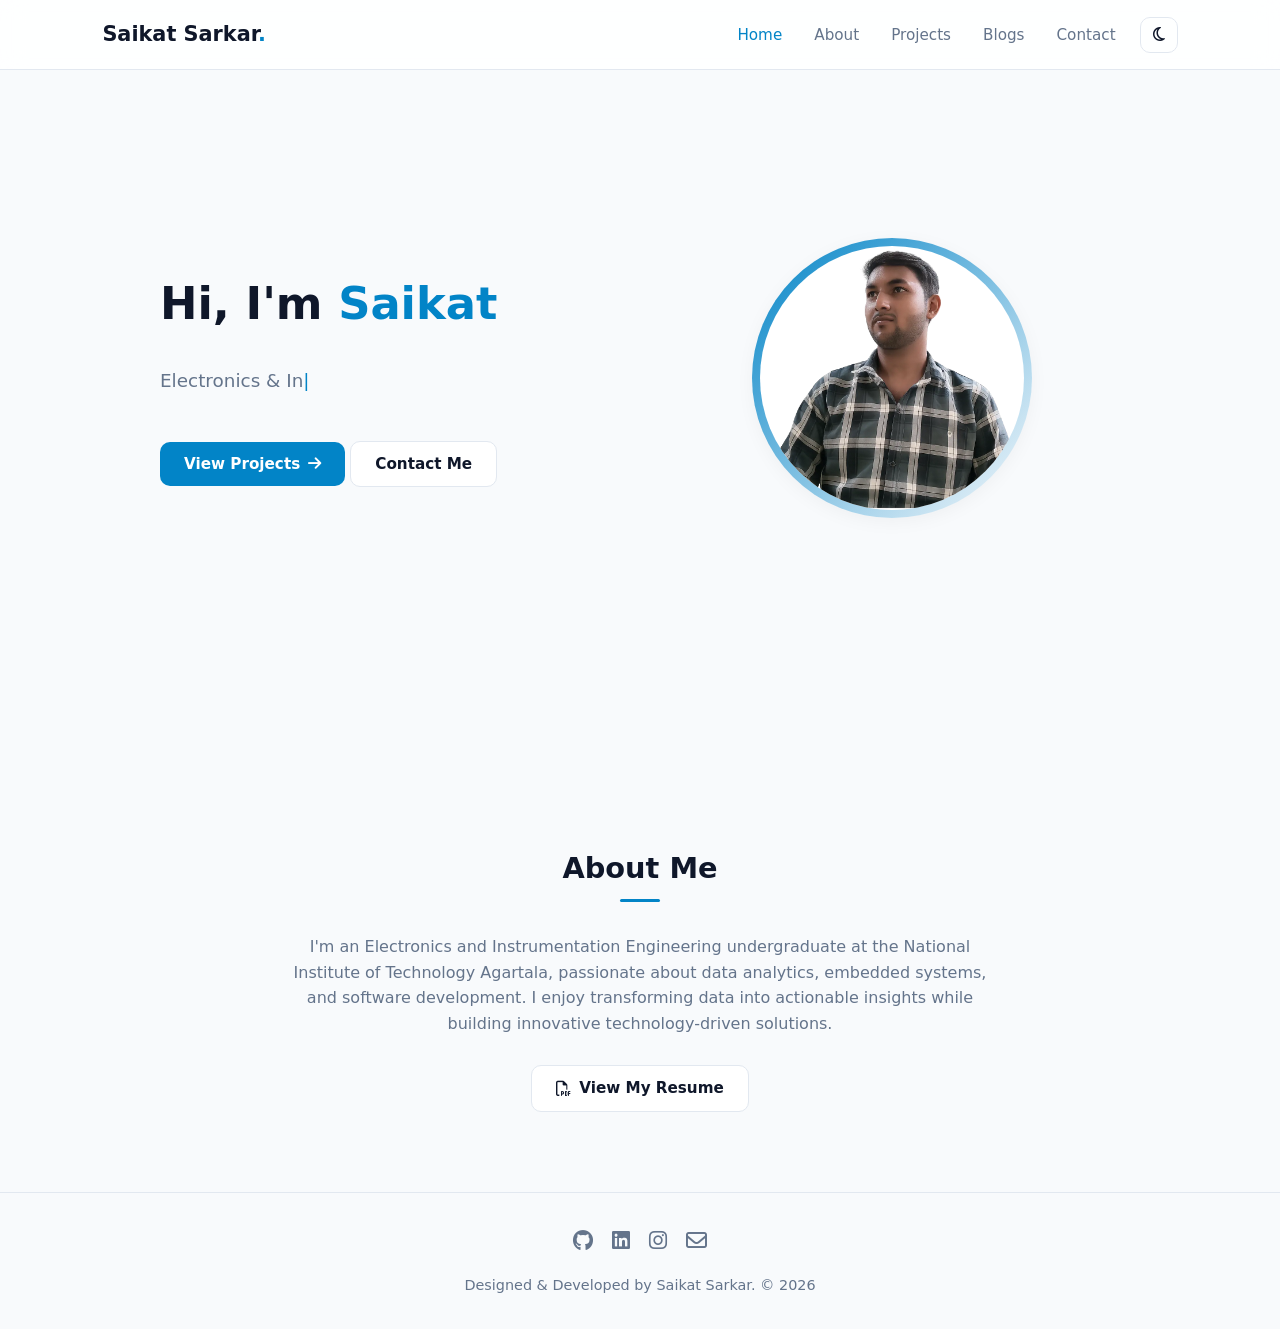
<file: index.html>
<!DOCTYPE html>
<html lang="en">

<head>
    <meta charset="UTF-8">
    <meta name="viewport" content="width=device-width, initial-scale=1.0">
    <title>Saikat Sarkar | Home</title>
    <link rel="stylesheet" href="css/style.css">
    <link rel="stylesheet" href="css/responsive.css">
    <link rel="stylesheet" href="https://cdnjs.cloudflare.com/ajax/libs/font-awesome/6.4.0/css/all.min.css">
    <!-- Favicon -->
    <link rel="icon" type="image/x-icon" href="assets/images/favicon.ico">
    <link rel="icon" type="image/png" sizes="32x32" href="assets/images/favicon-32x32.png">
    <link rel="apple-touch-icon" sizes="180x180" href="assets/images/apple-touch-icon.png">
    <link rel="manifest" href="assets/images/site.webmanifest">

</head>

<body>

    <header class="navbar">
        <div class="logo">
            <a href="index.html">Saikat Sarkar</a><span>.</span></a>
        </div>
        <div class="nav-right">
            <nav class="nav-menu" id="nav-menu">
                <ul>
                    <li><a href="index.html" class="active">Home</a></li>
                    <li><a href="about.html">About</a></li>
                    <li><a href="projects.html">Projects</a></li>
                    <li><a href="blog.html">Blogs</a></li>
                    <li><a href="contact.html">Contact</a></li>
                </ul>
            </nav>

            <button class="theme-btn" id="theme-toggle" aria-label="Toggle Theme">
                <i class="fa-regular fa-moon"></i>
            </button>

            <div class="hamburger" id="hamburger" aria-label="Toggle Navigation Menu">
                <i class="fa-solid fa-bars"></i>
            </div>
        </div>
    </header>

    <main>
        <!-- Hero Section -->
        <section id="hero" class="hero">
            <div class="hero-container">
                <div class="hero-content">
                    <h1>Hi, I'm <span class="highlight">Saikat</span></h1>
                    <p class="tagline"><span id="typewriter"></span><span class="cursor">|</span></p>
                    <div class="cta-buttons">
                        <a href="projects.html" class="btn btn-primary">View Projects <i
                                class="fa-solid fa-arrow-right"></i></a>
                        <a href="contact.html" class="btn btn-secondary">Contact Me</a>
                    </div>
                </div>

                <!-- Portrait Frame -->
                <div class="hero-image">
                    <div class="img-wrapper">
                        <!-- Replace with path to your portrait photo -->
                        <img src="assets/images/potrait2.webp" alt="Saikat Sarkar Portrait">
                    </div>
                </div>
            </div>
        </section>

        <!-- About Section -->
        <section id="about" class="about" style="text-align: center;">
            <h2>About Me</h2>
            <p style="color: var(--text-secondary); max-width: 700px; margin: 0 auto 1.8rem auto;">
                I'm an Electronics and Instrumentation Engineering undergraduate at the National Institute of Technology
                Agartala, passionate about data analytics, embedded systems, and software development. I enjoy
                transforming data into actionable insights while building innovative technology-driven solutions. </p>

            <!-- View My Resume Button -->
            <a href="assets/Saikat.pdf?v=2" class="btn btn-secondary" target="_blank">
                <i class="fa-regular fa-file-pdf"></i> View My Resume
            </a>
        </section>


    </main>

    <footer>
        <div class="social-links"
            style="font-size: 1.3rem; margin-bottom: 1rem; display: flex; gap: 1.2rem; justify-content: center;">
            <a href="https://github.com/Saikat1853" target="_blank" aria-label="GitHub"><i
                    class="fab fa-github"></i></a>
            <a href="https://www.linkedin.com/in/saikat-sarkar1853/" target="_blank" aria-label="LinkedIn"><i
                    class="fab fa-linkedin"></i></a>
            <a href="https://www.instagram.com/saikat_sarkar_24/" target="_blank" aria-label="Instagram"><i
                    class="fab fa-instagram"></i></a>
            <a href="mailto:saikatsarkar1853@gmail.com" aria-label="Email"><i class="fa-regular fa-envelope"></i></a>
        </div>
        <p>Designed & Developed by Saikat Sarkar. &copy; <span id="year"></span> </p>
    </footer>
    <script src="js/main.js"></script>
</body>

</html>
</file>
<file: css/style.css>
/* ==========================================================================
   1. VARIABLES & DESIGN SYSTEM (Minimalist Light & Light Blue Default)
   ========================================================================== */
:root {
    /* Default Theme: Light & Minimalist */
    --bg-primary: #f8fafc;
    /* Off-white canvas */
    --bg-secondary: #ffffff;
    /* Pure white cards/containers */
    --bg-nav: rgba(255, 255, 255, 0.85);

    --text-primary: #0f172a;
    /* Deep slate for high contrast */
    --text-secondary: #64748b;
    /* Subtile muted gray */

    --accent: #0284c7;
    /* Ocean / Light Blue highlight */
    --accent-light: #e0f2fe;
    /* Soft blue badge fill */
    --accent-hover: #0369a1;
    /* Darker blue hover */

    --border-color: #e2e8f0;
    /* Subtle border */
    --shadow: 0 4px 20px -2px rgba(0, 0, 0, 0.05);

    --font-main: system-ui, -apple-system, BlinkMacSystemFont, 'Segoe UI', Roboto, sans-serif;
    --max-width: 1000px;
    --header-height: 70px;
    --radius: 10px;
    --transition: all 0.25s ease-in-out;
}

/* Dark Theme Overrides */
[data-theme="dark"] {
    --bg-primary: #0f172a;
    --bg-secondary: #1e293b;
    --bg-nav: rgba(15, 23, 42, 0.85);

    --text-primary: #f8fafc;
    --text-secondary: #94a3b8;

    --accent: #38bdf8;
    --accent-light: rgba(56, 189, 248, 0.15);
    --accent-hover: #0284c7;

    --border-color: #334155;
    --shadow: 0 4px 20px -2px rgba(0, 0, 0, 0.3);
}

/* ==========================================================================
   2. RESET & BASE STYLES
   ========================================================================== */
* {
    margin: 0;
    padding: 0;
    box-sizing: border-box;
}

html {
    scroll-behavior: smooth;
}

body {
    background-color: var(--bg-primary);
    color: var(--text-primary);
    font-family: var(--font-main);
    line-height: 1.6;
    transition: background-color 0.3s ease, color 0.3s ease;
}

a {
    color: inherit;
    text-decoration: none;
    transition: var(--transition);
}

ul {
    list-style: none;
}

section {
    padding: 80px 20px;
    max-width: var(--max-width);
    margin: 0 auto;
}

h2 {
    font-size: 1.8rem;
    margin-bottom: 2rem;
    color: var(--text-primary);
    text-align: center;
    position: relative;
}

h2::after {
    content: '';
    display: block;
    width: 40px;
    height: 3px;
    background-color: var(--accent);
    margin: 8px auto 0;
    border-radius: 2px;
}

/* ==========================================================================
   3. NAVBAR & CONTROLS
   ========================================================================== */
.navbar {
    position: fixed;
    top: 0;
    left: 0;
    width: 100%;
    height: var(--header-height);
    background-color: var(--bg-nav);
    backdrop-filter: blur(12px);
    border-bottom: 1px solid var(--border-color);
    display: flex;
    justify-content: space-between;
    align-items: center;
    padding: 0 8%;
    z-index: 1000;
}

.logo a {
    font-size: 1.3rem;
    font-weight: 700;
}

.logo span {
    color: var(--accent);
    font-weight: 700;
    font-size: 1.3rem;
}

.nav-right {
    display: flex;
    align-items: center;
    gap: 1.5rem;
}

.nav-menu ul {
    display: flex;
    gap: 2rem;
}

.nav-menu a {
    font-size: 0.95rem;
    font-weight: 500;
    color: var(--text-secondary);
}

.nav-menu a:hover,
.nav-menu a.active {
    color: var(--accent);
}

/* Theme Toggle Button */
.theme-btn {
    background: none;
    border: 1px solid var(--border-color);
    color: var(--text-primary);
    padding: 8px 12px;
    border-radius: var(--radius);
    cursor: pointer;
    font-size: 1rem;
    transition: var(--transition);
}

.theme-btn:hover {
    border-color: var(--accent);
    color: var(--accent);
}

/* Hamburger Icon */
.hamburger {
    display: none;
    font-size: 1.3rem;
    cursor: pointer;
    color: var(--text-primary);
}

/* ==========================================================================
   4. HERO SECTION
   ========================================================================== */
/* Hero Layout & Portrait Styles */
.hero-container {
    display: flex;
    align-items: center;
    justify-content: space-between;
    gap: 3rem;
    width: 100%;
}

.hero-content {
    text-align: left;
    flex: 1;
}

.hero-image {
    flex: 1;
    display: flex;
    justify-content: center;
}

.img-wrapper {
    position: relative;
    width: 280px;
    height: 280px;
    border-radius: 50%;
    padding: 8px;
    background: linear-gradient(135deg, var(--accent), transparent);
    box-shadow: var(--shadow);
}

.img-wrapper img {
    width: 100%;
    height: 100%;
    object-fit: cover;
    border-radius: 50%;
    background-color: var(--bg-secondary);
}

/* Mobile responsive layout adjustment */
@media (max-width: 768px) {
    .hero-container {
        flex-direction: column-reverse;
        text-align: center;
    }

    .hero-content {
        text-align: center;
        flex: 1;
    }

    .img-wrapper {
        width: 200px;
        height: 200px;
    }
}

.hero {
    min-height: 85vh;
    display: flex;
    align-items: center;
    justify-content: center;
    text-align: center;
    padding-top: var(--header-height);
}

.hero h1 {
    font-size: 2.8rem;
    margin-bottom: 0.8rem;
    font-weight: 800;
}

.highlight {
    color: var(--accent);
}

.tagline {
    font-size: 1.15rem;
    color: var(--text-secondary);
    margin-bottom: 2rem;
}

.cta-buttons {
    /* display: flex; */
    gap: 1rem;
    justify-content: center;
}

.btn {
    padding: 10px 24px;
    border-radius: var(--radius);
    font-weight: 600;
    font-size: 0.95rem;
    cursor: pointer;
    display: inline-flex;
    align-items: center;
    gap: 8px;
}

.btn-primary {
    background-color: var(--accent);
    color: #ffffff;
}

.btn-primary:hover {
    background-color: var(--accent-hover);
}

.btn-secondary {
    border: 1px solid var(--border-color);
    background-color: var(--bg-secondary);
    color: var(--text-primary);
}

.btn-secondary:hover {
    border-color: var(--accent);
    color: var(--accent);
}

/* ==========================================================================
   5. GRID & CARDS (Projects & Skills)
   ========================================================================== */
   /* Projects Grid - 2x2 Layout */
.projects-grid {
    display: grid;
    grid-template-columns: repeat(2, 1fr);
    gap: 1.8rem;
    max-width: var(--max-width);
    margin: 0 auto;
}

/* Responsive Fallback for Mobile Devices */
@media (max-width: 768px) {
    .projects-grid {
        grid-template-columns: 1fr;
    }
}

.skills-grid {
    display: grid;
    grid-template-columns: repeat(auto-fit, minmax(300px, 1fr));
    gap: 1.8rem;
}

.project-card {
    background-color: var(--bg-secondary);
    border: 1px solid var(--border-color);
    border-radius: var(--radius);
    padding: 1.5rem;
    box-shadow: var(--shadow);
    transition: var(--transition);
    display: flex;
    flex-direction: column;
    justify-content: space-between;
}

.project-card:hover {
    transform: translateY(-4px);
    border-color: var(--accent);
}

.project-card h3 {
    font-size: 1.2rem;
    margin-bottom: 0.5rem;
}

.project-card p {
    color: var(--text-secondary);
    font-size: 0.95rem;
    margin-bottom: 1.2rem;
}

.tag-list {
    display: flex;
    flex-wrap: wrap;
    gap: 0.5rem;
    margin-bottom: 1.2rem;
}

.tag {
    background-color: var(--accent-light);
    color: var(--accent);
    font-size: 0.8rem;
    font-weight: 600;
    padding: 4px 10px;
    border-radius: 20px;
}

.project-links {
    display: flex;
    gap: 1rem;
}

.project-links a {
    font-size: 0.9rem;
    font-weight: 600;
    color: var(--accent);
}

/* ==========================================================================
   6. CONTACT & FOOTER
   ========================================================================== */
.contact form {
    max-width: 550px;
    margin: 0 auto;
    display: flex;
    flex-direction: column;
    gap: 1rem;
}

.form-group input,
.form-group textarea {
    margin: 3px;
    width: 100%;
    padding: 12px;
    background-color: var(--bg-secondary);
    border: 1px solid #9c9cb6;
    border-radius: var(--radius);
    color: var(--text-primary);
    font-family: inherit;
}

.form-group input:focus,
.form-group textarea:focus {
    outline: 2px solid var(--accent);
}

/* Styling for the Send Message button in contact.html */
#contact-form button[type="submit"] {
    width: inherit;
    /* Prevents full-width stretch */
    margin: 0 auto;
    /* Centers the button relative to the form */
    display: inherit;
    justify-content: center;
    align-items: center;
}

.btn-submit {
    border: none;
    padding: 10px 24px;
    border-radius: 15px;
    font-weight: 600;
    font-size: 0.95rem;
    cursor: pointer;
    display: inline-flex;
    align-items: center;
    gap: 0px;
    background-color: var(--accent);
    color: #ffffff;
}

.btn-submit:hover {
    background-color: var(--accent-hover);
}

footer {
    text-align: center;
    padding: 2rem;
    border-top: 1px solid var(--border-color);
    color: var(--text-secondary);
    font-size: 0.9rem;
}

/* ==========================================================================
   7. PROJECT BLOG MODAL STYLES
   ========================================================================== */
.project-card {
    cursor: pointer;
}

.read-more-btn {
    font-size: 0.9rem;
    font-weight: 600;
    color: var(--accent);
    margin-left: auto;
    display: inline-flex;
    align-items: center;
    gap: 5px;
}

.modal {
    display: none;
    position: fixed;
    top: 0;
    left: 0;
    width: 100%;
    height: 100%;
    background-color: rgba(15, 23, 42, 0.7);
    backdrop-filter: blur(6px);
    z-index: 2000;
    justify-content: center;
    align-items: center;
    padding: 20px;
    opacity: 0;
    transition: opacity 0.3s ease;
}

.modal.show {
    display: flex;
    opacity: 1;
}

.modal-content {
    background-color: var(--bg-secondary);
    border: 1px solid var(--border-color);
    border-radius: var(--radius);
    max-width: 750px;
    width: 100%;
    max-height: 85vh;
    overflow-y: auto;
    padding: 2.5rem 2rem 2rem 2rem;
    position: relative;
    box-shadow: var(--shadow);
}

.close-modal {
    position: absolute;
    top: 15px;
    right: 20px;
    font-size: 2rem;
    background: none;
    border: none;
    color: var(--text-secondary);
    cursor: pointer;
    line-height: 1;
}

.close-modal:hover {
    color: var(--accent);
}

/* Modal Content Formatting */
.modal-article h2 {
    text-align: left;
    font-size: 1.8rem;
    margin-bottom: 0.8rem;
}

.modal-article h2::after {
    margin: 8px 0 0 0;
}

.modal-meta {
    display: flex;
    gap: 1rem;
    align-items: center;
    margin-bottom: 1.5rem;
}

.modal-article h3 {
    margin: 1.5rem 0 0.5rem 0;
    font-size: 1.2rem;
    color: var(--accent);
}

.modal-article p, .modal-article ul {
    color: var(--text-secondary);
    font-size: 0.98rem;
    line-height: 1.7;
    margin-bottom: 1rem;
}

.modal-article ul {
    padding-left: 1.2rem;
}

.modal-article li {
    margin-bottom: 0.4rem;
}

/* ==========================================================================
   8. BLOG PAGE STYLES
   ========================================================================== */
.blog-controls {
    max-width: 500px;
    margin: 0 auto 2.5rem auto;
}

.search-box {
    position: relative;
    display: flex;
    align-items: center;
}

.search-box i {
    position: absolute;
    left: 15px;
    color: var(--text-secondary);
}

.search-box input {
    width: 100%;
    padding: 12px 12px 12px 42px;
    background-color: var(--bg-secondary);
    border: 1px solid var(--border-color);
    border-radius: var(--radius);
    color: var(--text-primary);
    font-family: inherit;
}

.search-box input:focus {
    outline: 2px solid var(--accent);
}

.blog-grid {
    display: grid;
    grid-template-columns: repeat(2, 1fr); /* 2 columns per row */
    gap: 2rem;
    max-width: 1000px; /* Optional: keeps cards nicely proportioned */
    margin: 0 auto;
}

/* Maintain single column on mobile screens */
@media (max-width: 768px) {
    .blog-grid {
        grid-template-columns: 1fr;
    }
}
.blog-card {
    background-color: var(--bg-secondary);
    border: 1px solid var(--border-color);
    border-radius: var(--radius);
    padding: 1.5rem;
    box-shadow: var(--shadow);
    transition: var(--transition);
    display: flex;
    flex-direction: column;
    justify-content: space-between;
    cursor: pointer;
}

.blog-card:hover {
    transform: translateY(-4px);
    border-color: var(--accent);
}

.blog-meta {
    display: flex;
    justify-content: space-between;
    align-items: center;
    font-size: 0.85rem;
    color: var(--text-secondary);
    margin-bottom: 0.8rem;
}

.blog-card h3 {
    font-size: 1.25rem;
    margin-bottom: 0.6rem;
}

.blog-card p {
    color: var(--text-secondary);
    font-size: 0.95rem;
    margin-bottom: 1.2rem;
}

.blog-card-footer {
    display: flex;
    justify-content: flex-end;
}

/* ==========================================
   SHARED META & TAG ALIGNMENT (BLOGS & PROJECTS)
   ========================================== */

.blog-meta,
.project-meta {
    display: flex;
    justify-content: space-between;
    align-items: flex-start;
    gap: 1rem;
    margin-bottom: 1rem;
}

.blog-meta .tag,
.project-meta .tag {
    white-space: normal;
    text-align: right;
    max-width: 60%;
    word-break: break-word;
}
/*about*/
.about-card, .skill-card {
    background-color: var(--bg-secondary);
    border: 1px solid var(--border-color);
    padding: 1.5rem;
    border-radius: var(--radius);
}
.skill-card {
    display: flex;
    justify-content: space-between;
    align-items: center;
}
.skill-card strong {
    color: var(--accent);
    font-size: 0.9rem;
}
/* Embedded Media Styling inside Articles */
.article-content img,
.modal-article img {
    max-width: 100%;
    height: auto;
    border-radius: var(--radius);
    margin: 1.2rem 0;
    display: block;
    box-shadow: var(--shadow);
}
.cursor {
    display: inline-block;
    color: var(--accent);
    animation: blink 0.7s infinite;
}
@keyframes blink { 0%, 100% { opacity: 1; } 50% { opacity: 0; } }

/* Prevent layout shifting during typing animation */
.tagline {
    font-size: 1.15rem;
    color: var(--text-secondary);
    margin-bottom: 2rem;
    min-height: 3.5rem; /* Reserves space for 2 lines of text on mobile */
    display: flex;
    align-items: center;
    justify-content: flex-start;
}

@media (max-width: 768px) {
    .tagline {
        justify-content: center;
        min-height: 4rem; /* Keeps layout stable on narrow mobile views */
    }
}

/* ==========================================================================
   9. CERTIFICATES & CREDENTIALS SECTION
   ========================================================================== */
.certificates-grid {
    display: grid;
    grid-template-columns: repeat(3, 1fr);
    gap: 1.8rem;
    max-width: var(--max-width);
    margin: 0 auto;
}

.cert-card {
    background-color: var(--bg-secondary);
    border: 1px solid var(--border-color);
    border-radius: var(--radius);
    overflow: hidden;
    box-shadow: var(--shadow);
    transition: transform 0.3s ease, box-shadow 0.3s ease, border-color 0.3s ease;
    display: flex;
    flex-direction: column;
}

.cert-card:hover {
    transform: translateY(-6px);
    box-shadow: 0 10px 25px -5px rgba(2, 132, 199, 0.15);
    border-color: var(--accent);
}

.cert-img-wrapper {
    position: relative;
    width: 100%;
    aspect-ratio: 16 / 9;
    overflow: hidden;
    background-color: var(--bg-primary);
    border-bottom: 1px solid var(--border-color);
}

.cert-img-wrapper img {
    width: 100%;
    height: 100%;
    object-fit: cover;
    transition: transform 0.4s ease;
}

.cert-card:hover .cert-img-wrapper img {
    transform: scale(1.05);
}

.cert-content {
    padding: 1.25rem;
    display: flex;
    flex-direction: column;
    flex-grow: 1;
}

.cert-title {
    font-size: 1.1rem;
    font-weight: 700;
    color: var(--text-primary);
    margin-bottom: 0.3rem;
    line-height: 1.3;
}

.cert-meta {
    font-size: 0.85rem;
    color: var(--accent);
    font-weight: 500;
    margin-bottom: 0.8rem;
}

.cert-description {
    color: var(--text-secondary);
    font-size: 0.9rem;
    line-height: 1.5;
    margin-bottom: 1rem;
    display: -webkit-box;
    -webkit-line-clamp: 2;
    line-clamp: 2;
    -webkit-box-orient: vertical;
    overflow: hidden;
    text-overflow: ellipsis;
}

.cert-skills {
    display: flex;
    flex-wrap: wrap;
    gap: 0.4rem;
    margin-bottom: 1.2rem;
    margin-top: auto;
}

.cert-actions {
    display: flex;
    gap: 0.6rem;
    flex-wrap: wrap;
}

.cert-actions .btn {
    flex: 1;
    min-width: 120px;
    padding: 8px 12px;
    font-size: 0.82rem;
    justify-content: center;
    white-space: nowrap;
}
</file>
<file: css/responsive.css>
@media (max-width: 768px) {
    .hamburger {
        display: block;
    }

    .nav-menu {
        position: fixed;
        top: var(--header-height);
        right: -100%;
        width: 100%;
        height: calc(100vh - var(--header-height));
        background-color: var(--bg-secondary);
        border-top: 1px solid var(--border-color);
        padding: 2rem;
        transition: right 0.3s ease-in-out;
    }

    .nav-menu.active {
        right: 0;
    }

    .nav-menu ul {
        flex-direction: column;
        align-items: center;
        gap: 2rem;
    }

    .hero h1 {
        font-size: 2.2rem;
    }



    /* Shorten hero buttons on mobile & keep text centered */
   


    /* Stabilize mobile hero buttons */
    .cta-buttons {
        display: flex;
        gap: 12px;
        flex-direction: column;
        align-items: center;
        width: 100%;
    }


    .cta-buttons .btn {
        width: 75%;
        /* Shortens width from full width to 75% */
        max-width: 220px;
        /* Prevents them from being too wide on larger phones */
        min-width: 220px;
        /* Locks button width */
        justify-content: center;
        /* Centers text & icon inside the button */
        text-align: center;
    }

    /* Contact page form button mobile adjustment */
    #contact-form button[type="submit"] {
        /* width: 75%; */
        max-width: 250px;

    }
}

/* Certificates Responsive Grid Adjustments */
@media (max-width: 1024px) {
    .certificates-grid {
        grid-template-columns: repeat(2, 1fr);
    }
}

@media (max-width: 640px) {
    .certificates-grid {
        grid-template-columns: 1fr;
    }

    .cert-actions {
        flex-direction: column;
    }

    .cert-actions .btn {
        width: 100%;
    }
}
</file>
